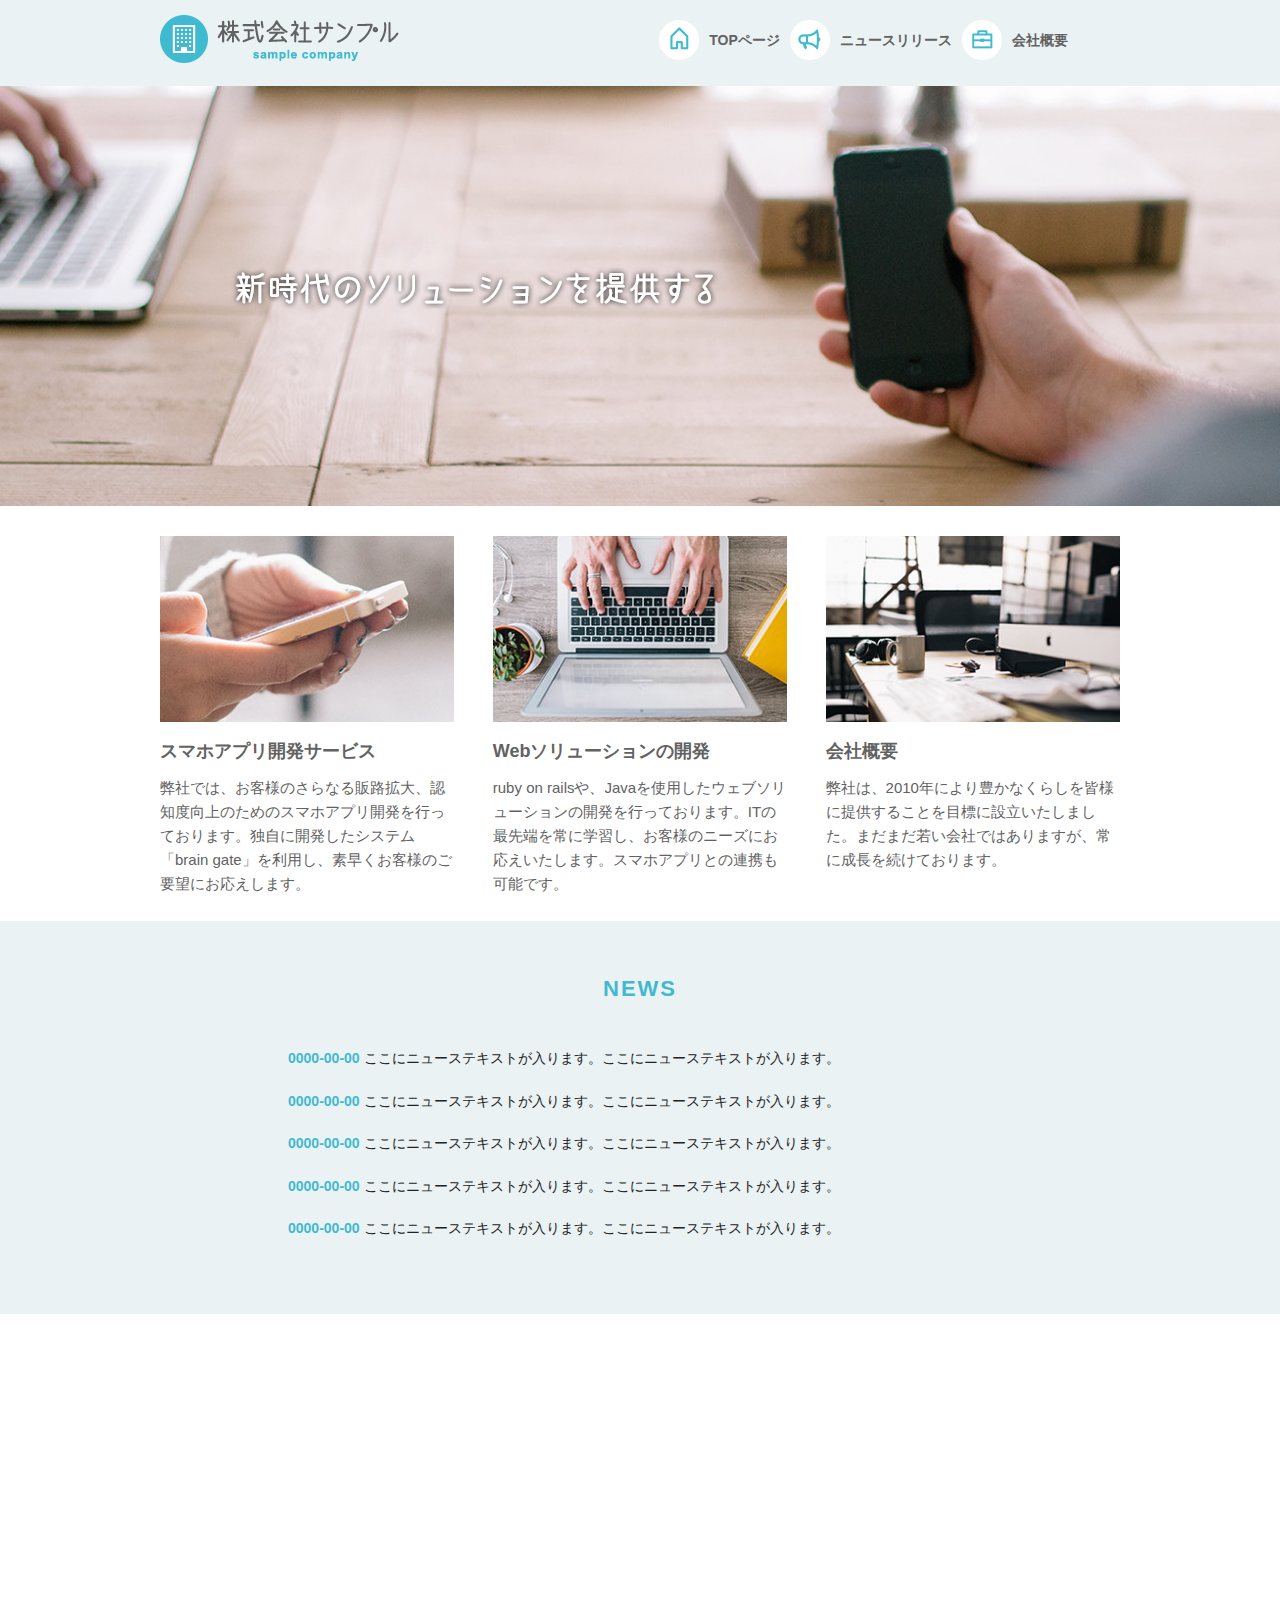
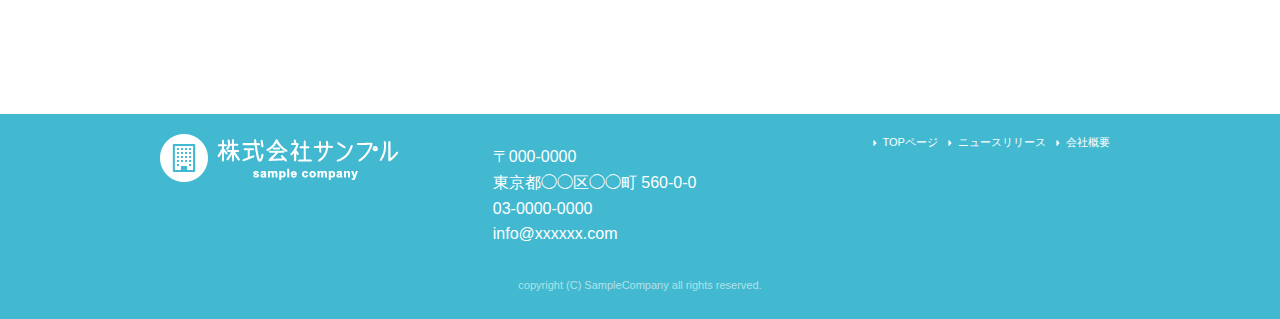
<file: index.html>
<!DOCTYPE html>
<html lang="ja">

<head>

  <!-- Basic Page Needs
  –––––––––––––––––––––––––––––––––––––––––––––––––– -->
  <meta charset="utf-8">
  <title>株式会社サンプル</title>
  <meta name="description" content="">
  <meta name="author" content="">

  <!-- Mobile Specific Metas
  –––––––––––––––––––––––––––––––––––––––––––––––––– -->
  <meta name="viewport" content="width=device-width, initial-scale=1">

  <!-- CSS
  –––––––––––––––––––––––––––––––––––––––––––––––––– -->
  <link rel="stylesheet" href="css/normalize.css">
  <link rel="stylesheet" href="css/skeleton.css">
  <link rel="stylesheet" href="css/sample2.css">

  <!-- Favicon
  –––––––––––––––––––––––––––––––––––––––––––––––––– -->
  <link rel="icon" type="image/png" href="images/favicon.png">

</head>

<body>

  <header>
    <div id="header_in" class="container">
      <div class="row">
        <div class="six columns logo">
          <h1>
            <a href="index.html">
                                <img class="u-max-full-width" src="images/top/logo.png" alt="株式会社サンプル" srcset="images/top/logo@2x.png 2x">
                            </a>
          </h1>
        </div>
        <div class="six columns navi">
          <div class="sp_navi">
            <img id="sp_navi_btn" class="u-max-full-width" src="images/top/sp_navi.png" alt="sp_navi" srcset="images/top/sp_navi@2x.png 2x">
            <ul class="sp_navi_li">
              <li>
                <a href="index.html">TOPページ</a>
              </li>
              <li>
                <a href="news.html">ニュースリリース</a>
              </li>
              <li>
                <a href="company.html">会社概要</a>
              </li>
            </ul>
          </div>

          <div class="pc_navi">
            <ul class="pc_navi_li">
              <li class="navi_toppage">
                <a href="index.html">TOPページ</a>
              </li>
              <li class="navi_news">
                <a href="news.html">ニュースリリース</a>
              </li>
              <li class="navi_company">
                <a href="company.html">会社概要</a>
              </li>
            </ul>
          </div>

        </div>
      </div>
    </div>
  </header>
  

  <div id="cover_area">
    <div class="container">
      <div class="twelve columns">
        <img class="u-max-full-width" src="images/top/cover_read.png" alt="新時代のソリューションを提供する" srcset="images/top/cover_read@2x.png 2x" />
      </div>
    </div>
  </div>

  <div id="service_area">

    <div class="container">
      <div class="row">

        <div class="four columns">
          <img class="u-max-full-width" src="images/top/service_01.jpg" alt="スマホアプリ開発サービス" srcset="images/top/service_01@2x.jpg 2x" />

          <div class="service_title ">スマホアプリ開発サービス</div>
          <p>弊社では、お客様のさらなる販路拡大、認知度向上のためのスマホアプリ開発を行っております。独自に開発したシステム「brain gate」を利用し、素早くお客様のご要望にお応えします。</p>

        </div>
        <!-- column -->
        <div class="four columns">
          <img class="u-max-full-width " src="images/top/service_02.jpg " alt="Webソリューションの開発 " srcset="images/top/service_02@2x.jpg 2x " />

          <div class="service_title ">Webソリューションの開発</div>
          <p>ruby on railsや、Javaを使用したウェブソリューションの開発を行っております。ITの最先端を常に学習し、お客様のニーズにお応えいたします。スマホアプリとの連携も可能です。</p>

        </div>
        <!-- column -->
        <div class="four columns ">
          <img class="u-max-full-width " src="images/top/service_03.jpg " alt="会社概要 " srcset="images/top/service_03@2x.jpg 2x " />

          <div class="service_title ">会社概要</div>
          <p>弊社は、2010年により豊かなくらしを皆様に提供することを目標に設立いたしました。まだまだ若い会社ではありますが、常に成長を続けております。</p>

        </div>
        <!-- column -->

      </div>
    </div>
  </div>
  <div id="news_area">

    <div class="container ">
      <div class="row ">

        <div class="twelve columns ">

          <div class="news_title ">NEWS</div>

          <ul class="news_lists ">
            <li><span>0000-00-00</span> ここにニューステキストが入ります。ここにニューステキストが入ります。</li>
            <li><span>0000-00-00</span> ここにニューステキストが入ります。ここにニューステキストが入ります。</li>
            <li><span>0000-00-00</span> ここにニューステキストが入ります。ここにニューステキストが入ります。</li>
            <li><span>0000-00-00</span> ここにニューステキストが入ります。ここにニューステキストが入ります。</li>
            <li><span>0000-00-00</span> ここにニューステキストが入ります。ここにニューステキストが入ります。</li>
          </ul>

        </div>

      </div>
    </div>

  </div>


  <div id="googlemap_area">

    <script src="//maps.google.com/maps/api/js?key=AIzaSyB5puuO9Zu0ww_aSTPf23p89W6JiSDkOTo"></script>
    <script>
      function googleMap() {
        var latlng = new google.maps.LatLng(35.6694293, 139.7189323); /* 座標 */
        var myOptions = {
          zoom: 16,
          /*拡大比率*/
          center: latlng,
          scrollwheel: false,
          disableDoubleClickZoom: true,
          draggable: false,
          mapTypeControlOptions: { mapTypeIds: ['style', google.maps.MapTypeId.ROADMAP] }
        };
        var map = new google.maps.Map(document.getElementById('map1'), myOptions);
        /*アイコン設定*/
        var icon = new google.maps.MarkerImage('images/top/pin.png', /*画像url*/
          new google.maps.Size(70, 84), /*アイコンサイズ*/
          new google.maps.Point(0, 0) /*アイコン位置*/
        );
        var markerOptions = {
          position: latlng,
          map: map,
          icon: icon,
          title: '株式会社サンプル',
          /*タイトル*/
          animation: google.maps.Animation.DROP /*アニメーション*/
        };
        var marker = new google.maps.Marker(markerOptions);
        /*取得スタイルの貼り付け*/
        var styleOptions = [{
          "stylers ": [
            { "hue": '#eaf2f4' }
          ]
        }];
        var styledMapOptions = { name: '株式会社サンプル' } /*地図右上のタイトル*/
        var sampleType = new google.maps.StyledMapType(styleOptions, styledMapOptions);
        map.mapTypes.set('style', sampleType);
        map.setMapTypeId('style');
      };
      google.maps.event.addDomListener(window, 'load', function() {
        googleMap();
      });
    </script>
    <div id="map1" style="width:100%; height:400px; margin:0 auto;"></div>

  </div>

  <!-- #service_area -->



  <footer>
    <div class="container ">
      <div class="row ">
        <div class="four columns sp ">
          <h1><a href=index.html><img class="u-max-full-width " src="images/top/footer_logo.png " alt="株式会社サンプル " srcset="images/top/footer_logo@2x.png 2x " /></a></h1>
        </div>
        <!-- columns -->
        <div class="four columns foot_address sp ">
          〒000-0000<br /> 東京都◯◯区◯◯町 560-0-0<br /> 03-0000-0000
          <br /> info@xxxxxx.com
        </div>
        <!-- columns -->
        <div class="four columns ">
          <ul class="foot_navi ">
            <li><a href=" ">TOPページ</a></li>
            <li><a href=" ">ニュースリリース</a></li>
            <li><a href=" ">会社概要</a></li>
          </ul>
        </div>
        <!-- columns -->
      </div>
      <!-- row -->

      <div class="row ">
        <div class="twelve columns sp ">
          <p class="copy ">copyright (C) SampleCompany all rights reserved.</p>
        </div>
        <!-- columns -->
      </div>
      <!-- row -->
    </div>
  </footer>
  <!-- //footer -->


  <script src="//ajax.googleapis.com/ajax/libs/jquery/1.10.2/jquery.min.js "></script>

  <script>
    $(function() {
      $(document).ready(function() {

        $("#sp_navi_btn ").click(function() {
          $(this).next().slideToggle();
        });

      });
    });
  </script>

</body>

</html>
</file>
<file: css/skeleton.css>
/*
* Skeleton V2.0.4
* Copyright 2014, Dave Gamache
* www.getskeleton.com
* Free to use under the MIT license.
* http://www.opensource.org/licenses/mit-license.php
* 12/29/2014
*/


/* Table of contents
––––––––––––––––––––––––––––––––––––––––––––––––––
- Grid
- Base Styles
- Typography
- Links
- Buttons
- Forms
- Lists
- Code
- Tables
- Spacing
- Utilities
- Clearing
- Media Queries
*/


/* Grid
–––––––––––––––––––––––––––––––––––––––––––––––––– */
.container {
  position: relative;
  width: 100%;
  max-width: 960px;
  margin: 0 auto;
  padding: 0 20px;
  box-sizing: border-box; }
.column,
.columns {
  width: 100%;
  float: left;
  box-sizing: border-box; }

/* For devices larger than 400px */
@media (min-width: 400px) {
  .container {
    width: 85%;
    padding: 0; }
}

/* For devices larger than 550px */
@media (min-width: 550px) {
  .container {
    width: 80%; }
  .column,
  .columns {
    margin-left: 4%; }
  .column:first-child,
  .columns:first-child {
    margin-left: 0; }

  .one.column,
  .one.columns                    { width: 4.66666666667%; }
  .two.columns                    { width: 13.3333333333%; }
  .three.columns                  { width: 22%;            }
  .four.columns                   { width: 30.6666666667%; }
  .five.columns                   { width: 39.3333333333%; }
  .six.columns                    { width: 48%;            }
  .seven.columns                  { width: 56.6666666667%; }
  .eight.columns                  { width: 65.3333333333%; }
  .nine.columns                   { width: 74.0%;          }
  .ten.columns                    { width: 82.6666666667%; }
  .eleven.columns                 { width: 91.3333333333%; }
  .twelve.columns                 { width: 100%; margin-left: 0; }

  .one-third.column               { width: 30.6666666667%; }
  .two-thirds.column              { width: 65.3333333333%; }

  .one-half.column                { width: 48%; }

  /* Offsets */
  .offset-by-one.column,
  .offset-by-one.columns          { margin-left: 8.66666666667%; }
  .offset-by-two.column,
  .offset-by-two.columns          { margin-left: 17.3333333333%; }
  .offset-by-three.column,
  .offset-by-three.columns        { margin-left: 26%;            }
  .offset-by-four.column,
  .offset-by-four.columns         { margin-left: 34.6666666667%; }
  .offset-by-five.column,
  .offset-by-five.columns         { margin-left: 43.3333333333%; }
  .offset-by-six.column,
  .offset-by-six.columns          { margin-left: 52%;            }
  .offset-by-seven.column,
  .offset-by-seven.columns        { margin-left: 60.6666666667%; }
  .offset-by-eight.column,
  .offset-by-eight.columns        { margin-left: 69.3333333333%; }
  .offset-by-nine.column,
  .offset-by-nine.columns         { margin-left: 78.0%;          }
  .offset-by-ten.column,
  .offset-by-ten.columns          { margin-left: 86.6666666667%; }
  .offset-by-eleven.column,
  .offset-by-eleven.columns       { margin-left: 95.3333333333%; }

  .offset-by-one-third.column,
  .offset-by-one-third.columns    { margin-left: 34.6666666667%; }
  .offset-by-two-thirds.column,
  .offset-by-two-thirds.columns   { margin-left: 69.3333333333%; }

  .offset-by-one-half.column,
  .offset-by-one-half.columns     { margin-left: 52%; }

}


/* Base Styles
–––––––––––––––––––––––––––––––––––––––––––––––––– */
/* NOTE
html is set to 62.5% so that all the REM measurements throughout Skeleton
are based on 10px sizing. So basically 1.5rem = 15px :) */
html {
  font-size: 62.5%; }
body {
  font-size: 1.5em; /* currently ems cause chrome bug misinterpreting rems on body element */
  line-height: 1.6;
  font-weight: 400;
  font-family: "Raleway", "HelveticaNeue", "Helvetica Neue", Helvetica, Arial, sans-serif;
  color: #222; }


/* Typography
–––––––––––––––––––––––––––––––––––––––––––––––––– */
h1, h2, h3, h4, h5, h6 {
  margin-top: 0;
  margin-bottom: 2rem;
  font-weight: 300; }
h1 { font-size: 4.0rem; line-height: 1.2;  letter-spacing: -.1rem;}
h2 { font-size: 3.6rem; line-height: 1.25; letter-spacing: -.1rem; }
h3 { font-size: 3.0rem; line-height: 1.3;  letter-spacing: -.1rem; }
h4 { font-size: 2.4rem; line-height: 1.35; letter-spacing: -.08rem; }
h5 { font-size: 1.8rem; line-height: 1.5;  letter-spacing: -.05rem; }
h6 { font-size: 1.5rem; line-height: 1.6;  letter-spacing: 0; }

/* Larger than phablet */
@media (min-width: 550px) {
  h1 { font-size: 5.0rem; }
  h2 { font-size: 4.2rem; }
  h3 { font-size: 3.6rem; }
  h4 { font-size: 3.0rem; }
  h5 { font-size: 2.4rem; }
  h6 { font-size: 1.5rem; }
}

p {
  margin-top: 0; }


/* Links
–––––––––––––––––––––––––––––––––––––––––––––––––– */
a {
  color: #1EAEDB; }
a:hover {
  color: #0FA0CE; }


/* Buttons
–––––––––––––––––––––––––––––––––––––––––––––––––– */
.button,
button,
input[type="submit"],
input[type="reset"],
input[type="button"] {
  display: inline-block;
  height: 38px;
  padding: 0 30px;
  color: #555;
  text-align: center;
  font-size: 11px;
  font-weight: 600;
  line-height: 38px;
  letter-spacing: .1rem;
  text-transform: uppercase;
  text-decoration: none;
  white-space: nowrap;
  background-color: transparent;
  border-radius: 4px;
  border: 1px solid #bbb;
  cursor: pointer;
  box-sizing: border-box; }
.button:hover,
button:hover,
input[type="submit"]:hover,
input[type="reset"]:hover,
input[type="button"]:hover,
.button:focus,
button:focus,
input[type="submit"]:focus,
input[type="reset"]:focus,
input[type="button"]:focus {
  color: #333;
  border-color: #888;
  outline: 0; }
.button.button-primary,
button.button-primary,
input[type="submit"].button-primary,
input[type="reset"].button-primary,
input[type="button"].button-primary {
  color: #FFF;
  background-color: #33C3F0;
  border-color: #33C3F0; }
.button.button-primary:hover,
button.button-primary:hover,
input[type="submit"].button-primary:hover,
input[type="reset"].button-primary:hover,
input[type="button"].button-primary:hover,
.button.button-primary:focus,
button.button-primary:focus,
input[type="submit"].button-primary:focus,
input[type="reset"].button-primary:focus,
input[type="button"].button-primary:focus {
  color: #FFF;
  background-color: #1EAEDB;
  border-color: #1EAEDB; }


/* Forms
–––––––––––––––––––––––––––––––––––––––––––––––––– */
input[type="email"],
input[type="number"],
input[type="search"],
input[type="text"],
input[type="tel"],
input[type="url"],
input[type="password"],
textarea,
select {
  height: 38px;
  padding: 6px 10px; /* The 6px vertically centers text on FF, ignored by Webkit */
  background-color: #fff;
  border: 1px solid #D1D1D1;
  border-radius: 4px;
  box-shadow: none;
  box-sizing: border-box; }
/* Removes awkward default styles on some inputs for iOS */
input[type="email"],
input[type="number"],
input[type="search"],
input[type="text"],
input[type="tel"],
input[type="url"],
input[type="password"],
textarea {
  -webkit-appearance: none;
     -moz-appearance: none;
          appearance: none; }
textarea {
  min-height: 65px;
  padding-top: 6px;
  padding-bottom: 6px; }
input[type="email"]:focus,
input[type="number"]:focus,
input[type="search"]:focus,
input[type="text"]:focus,
input[type="tel"]:focus,
input[type="url"]:focus,
input[type="password"]:focus,
textarea:focus,
select:focus {
  border: 1px solid #33C3F0;
  outline: 0; }
label,
legend {
  display: block;
  margin-bottom: .5rem;
  font-weight: 600; }
fieldset {
  padding: 0;
  border-width: 0; }
input[type="checkbox"],
input[type="radio"] {
  display: inline; }
label > .label-body {
  display: inline-block;
  margin-left: .5rem;
  font-weight: normal; }


/* Lists
–––––––––––––––––––––––––––––––––––––––––––––––––– */
ul {
  list-style: circle inside; }
ol {
  list-style: decimal inside; }
ol, ul {
  padding-left: 0;
  margin-top: 0; }
ul ul,
ul ol,
ol ol,
ol ul {
  margin: 1.5rem 0 1.5rem 3rem;
  font-size: 90%; }
li {
  margin-bottom: 1rem; }


/* Code
–––––––––––––––––––––––––––––––––––––––––––––––––– */
code {
  padding: .2rem .5rem;
  margin: 0 .2rem;
  font-size: 90%;
  white-space: nowrap;
  background: #F1F1F1;
  border: 1px solid #E1E1E1;
  border-radius: 4px; }
pre > code {
  display: block;
  padding: 1rem 1.5rem;
  white-space: pre; }


/* Tables
–––––––––––––––––––––––––––––––––––––––––––––––––– */
th,
td {
  padding: 12px 15px;
  text-align: left;
  border-bottom: 1px solid #E1E1E1; }
th:first-child,
td:first-child {
  padding-left: 0; }
th:last-child,
td:last-child {
  padding-right: 0; }


/* Spacing
–––––––––––––––––––––––––––––––––––––––––––––––––– */
button,
.button {
  margin-bottom: 1rem; }
input,
textarea,
select,
fieldset {
  margin-bottom: 1.5rem; }
pre,
blockquote,
dl,
figure,
table,
p,
ul,
ol,
form {
  margin-bottom: 2.5rem; }


/* Utilities
–––––––––––––––––––––––––––––––––––––––––––––––––– */
.u-full-width {
  width: 100%;
  box-sizing: border-box; }
.u-max-full-width {
  max-width: 100%;
  box-sizing: border-box; }
.u-pull-right {
  float: right; }
.u-pull-left {
  float: left; }


/* Misc
–––––––––––––––––––––––––––––––––––––––––––––––––– */
hr {
  margin-top: 3rem;
  margin-bottom: 3.5rem;
  border-width: 0;
  border-top: 1px solid #E1E1E1; }


/* Clearing
–––––––––––––––––––––––––––––––––––––––––––––––––– */

/* Self Clearing Goodness */
.container:after,
.row:after,
.u-cf {
  content: "";
  display: table;
  clear: both; }


/* Media Queries
–––––––––––––––––––––––––––––––––––––––––––––––––– */
/*
Note: The best way to structure the use of media queries is to create the queries
near the relevant code. For example, if you wanted to change the styles for buttons
on small devices, paste the mobile query code up in the buttons section and style it
there.
*/


/* Larger than mobile */
@media (min-width: 400px) {}

/* Larger than phablet (also point when grid becomes active) */
@media (min-width: 550px) {}

/* Larger than tablet */
@media (min-width: 750px) {}

/* Larger than desktop */
@media (min-width: 1000px) {}

/* Larger than Desktop HD */
@media (min-width: 1200px) {}
</file>
<file: css/sample2.css>
html {
    font-size: 62.5%;
}

html {
    font-family: sans-serif;
}

html {
    display: block;
}

head {
    display: none;
}


body {
    margin: 0;
    margin-top: 0px;
    margin-right: 0px;
    margin-bottom: 0px;
    margin-left: 0px;
}

body {
    display: block;
}

.fb_reset {
    background: none;
    background-image: none;
    background-position-x: initial;
    background-position-y: initial;
    background-size: initial;
    background-repeat-x: initial;
    background-repeat-y: initial;
    background-attachment: initial;
    background-origin: initial;
    background-clip: initial;
    background-color: inherit;
    border: 0;
    border-spacing: 0;
    color: #000;
    cursor: auto;
    direction: ltr;
    font-family: "lucida grande", tahoma, verdana, srial, "hiragino kaku gothic pro", meiryo, "ms pgothic", sans-serif;
    font-size: 11px;
    font-style: normal;
    font-variant: normal;
    font-weight: normal;
    letter-spacing: normal;
    line-height: 1;
    margin: 0;
    overflow: visible;
    padding: 0;
    text-align: left;
    text-decoration: none;
    text-indent: 0;
    text-shadow: none;
    text-transform: none;
    visibility: visible;
    white-space: normal;
    word-spacing: normal;
}


h1 {
    margin: 0;
    padding: 0;
}
#sub_cover h2 {
    text-align: center;
    color: white;
    font-size: 16px;
    font-size: 1.6rem;
    font-weight: bold;
    margin: 0;
    letter-spacing: 0.2rem;
}
header #header_in {
    padding-top: 10px;
    padding-bottom: 4px;
}

@media (min-width: 550px) {
    header #header_in {
        padding: 15px 0 10px 0;
    }
    h1 {
        margin: 0;
        padding: 0;
    }
}

@media (max-width: 550px) {
    header .pc_navi {
        display: none;
    }
}
@media (max-width: 550px){
    header .logo {
        width: 190px;
    }
}
@media (max-width: 550px){
    header .navi {
        width: 40px;
        float: right;
    }
}
#contents {
    padding-top: 20px;
}
@media (max-width: 550px){
    #contents #sidebar .pc_sidemenu {
        display: none;
    }
}

@media (min-width: 550px) {
    header .sp_navi {
        display: none;
    }
}

header .sp_navi_li {
    width: 180px;
    position: absolute;
    top: 50px;
    right: 2%;
    border: 1px solid #eee;
    background: white;
    margin: 0;
    padding: 0;
    display: none;
    z-index: 100;
}

header .sp_navi_li li {
    list-style: none;
    margin: 0;
    padding: 0;
}

header .sp_navi_li li a {
    display: block;
    padding: 10px 8px;
    border-bottom: 1px solid #eee;
    font-size: 14px;
    text-decoration: none;
}

header .sp_navi_li li {
    list-style: none;
    margin: 0;
    padding: 0;
}

header .sp_navi_li li {
    list-style: none;
    margin: 0;
    padding: 0;
}

header .sp_navi_li li a {
    display: block;
    padding: 10px 8px;
    border-bottom: 1px solid #eee;
    font-size: 14px;
    text-decoration: none;
}

header .sp_navi_li li {
    list-style: none;
    margin: 0;
    padding: 0;
}

header .sp_navi_li li {
    list-style: none;
    margin: 0;
    padding: 0;
}

header .sp_navi_li li a {
    display: block;
    padding: 10px 8px;
    border-bottom: 1px solid #eee;
    font-size: 14px;
    text-decoration: none;
}

@media (min-width: 550px) {
    header .pc_navi_li {
        margin: 0;
        padding: 0;
    }
}

@media (min-width: 550px) {
    header .pc_navi_li li {
        list-style: none;
        margin: 5px 0 0 0;
        padding: 0;
    }
}

@media (min-width: 550px) {
    header .pc_navi_li li.navi_toppage a {
        background-repeat: no-repeat;
        display: inline-block;
        line-height: 40px;
        padding-left: 50px;
        background-image: url(../images/top/navi_top.png);
        background-size: 40px 40px;
    }
}

@media (min-width: 550px) {
    header .pc_navi_li li a {
        color: #626262;
        text-decoration: none;
        font-weight: bold;
        font-size: 14px;
        font-size: 1.4rem;
        float: left;
        padding-right: 10px;
    }
}

@media (min-width: 550px) {
    header .pc_navi_li li {
        list-style: none;
        margin: 5px 0 0 0;
        padding: 0;
    }
}

@media (min-width: 550px) {
    header .pc_navi_li li.navi_news a {
        background-repeat: no-repeat;
        display: inline-block;
        line-height: 40px;
        padding-left: 50px;
        background-image: url(../images/top/navi_news.png);
        background-size: 40px 40px;
    }
}

@media (min-width: 550px) {
    header .pc_navi_li li a {
        color: #626262;
        text-decoration: none;
        font-weight: bold;
        font-size: 14px;
        font-size: 1.4rem;
        float: left;
        padding-right: 10px;
    }
}

@media (min-width: 550px) {
    header .pc_navi_li li {
        list-style: none;
        margin: 5px 0 0 0;
        padding: 0;
    }
}

@media (min-width: 550px) {
    header .pc_navi_li li.navi_company a {
        background-repeat: no-repeat;
        display: inline-block;
        line-height: 40px;
        padding-left: 50px;
        background-image: url(../images/top/navi_company.png);
        background-size: 40px 40px;
    }
}

@media (min-width: 550px) {
    header .pc_navi_li li a {
        color: #626262;
        text-decoration: none;
        font-weight: bold;
        font-size: 14px;
        font-size: 1.4rem;
        float: left;
        padding-right: 10px;
    }
}

header {
    background: #eaf2f4;
}

@media (min-width: 550px) {
    #sub_cover {
        padding: 80px 0;
    }
}

#sub_cover {
    padding: 40px 0;
    background-image: url(../images/images/news/sub_cover.jpg);
    background-size: cover;
}

@media (min-width: 550px) {
    #sub_cover h2 {
        text-align: center;
        color: white;
        font-size: 32px;
        font-size: 3.2rem;
        font-weight: bold;
        margin: 0;
        letter-spacing: 0.2rem;
    }
}

@media (min-width: 550px) {
    #sub_cover {
        padding: 80px 0;
    }
}

#sub_cover {
    padding: 40px 0;
    background-image: url(../images/images/news/sub_cover.jpg);
    background-size: cover;
}

@media (min-width: 550px) {
    #contents {
        padding-top: 35px;
        padding-bottom: 70px;
    }
}

@media (min-width: 550px) {
    #contents #main {
        padding-right: 20px;
    }
}

@media (min-width: 550px) {
    #contents #main h2 {
        font-size: 20px;
        font-size: 2rem;
        padding-bottom: 20px;
    }
}

#contents #main h2 {
    color: #42b9d0;
    border-bottom: 3px solid #42b9d0;
    font-size: 15px;
    font-size: 1.5rem;
    font-weight: bold;
    padding-bottom: 15px;
}


#service_area .columns .service_title {
    font-size: 18px;
    font-size: 1.8rem;
    font-weight: bold;
    margin-top: 8px;
}

#service_area .columns p {
    font-size: 15px;
    font-size: 1.5rem;
    margin-top: 10px;
}

#service_area .columns {
    color: #626262;
}

#contents #main .news_li {
    font-size: 15px;
    font-size: 1.5rem;
}


@media (min-width: 550px) {
    #contents #main .news_li li {
        list-style: none;
        padding-bottom: 5px;
    }
}

#contents #main .news_li {
    font-size: 15px;
    font-size: 1.5rem;
}

@media (min-width: 550px) {
    #contents #main .news_li li span {
        display: inline-block;
        margin-bottom: 0;
        padding-right: 10px;
    }
}

#contents #main .news_li li span {
    color: #42b9d0;
    display: block;
    font-weight: bold;
    margin-bottom: 3px;
}

@media (min-width: 550px) {
    #contents #main .news_li li {
        list-style: none;
        padding-bottom: 5px;
    }
}

#contents #main .news_li li {
    list-style: none;
}

#contents #main .news_li {
    font-size: 15px;
    font-size: 1.5rem;
}

@media (min-width: 550px) {
    #contents #main .news_li li span {
        display: inline-block;
        margin-bottom: 0;
        padding-right: 10px;
    }
}

#contents #main .news_li li span {
    color: #42b9d0;
    display: block;
    font-weight: bold;
    margin-bottom: 3px;
}

@media (min-width: 550px) {
    #contents #main .news_li li {
        list-style: none;
        padding-bottom: 5px;
    }
}

#contents #main .news_li li {
    list-style: none;
}

@media (min-width: 550px) {
    #contents #main .news_li li {
        list-style: none;
        padding-bottom: 5px;
    }
}

#contents #sidebar {
    padding-bottom: 20px;
}


#contents #sidebar .pc_sidemenu h3 {
    color: #42b9d0;
    font-size: 14px;
    font-size: 1.4rem;
    letter-spacing: 0.2rem;
    font-weight: bold;
    background-color: #f3f9fb;
    padding: 15px;
    margin-bottom: 0px;
}

#contents #sidebar .pc_sidemenu li a {
    color: #339fd1;
    text-decoration: none;
}

#contents #sidebar .pc_sidemenu li {
    list-style: none;
    display: block;
    border-bottom: 1px solid #e5e5e5;
    background-repeat: no-repeat;
    background-position: 8px center;
    margin-bottom: 0px;
    padding: 10px 10px 10px 20px;
    background-image: url('../images/images/news/side_arrow.png');
    background-size: 4px 8px;
}

#contents #sidebar .pc_sidemenu li {
    list-style: none;
    display: block;
    border-bottom: 1px solid #e5e5e5;
    background-repeat: no-repeat;
    background-position: 8px center;
    margin-bottom: 0px;
    padding: 10px 10px 10px 20px;
    background-image: url('../images/images/news/side_arrow.png');
    background-size: 4px 8px;
}

#contents #sidebar .pc_sidemenu li a {
    color: #339fd1;
    text-decoration: none;
}

#contents #sidebar .pc_sidemenu li {
    list-style: none;
    display: block;
    border-bottom: 1px solid #e5e5e5;
    background-repeat: no-repeat;
    background-position: 8px center;
    margin-bottom: 0px;
    padding: 10px 10px 10px 20px;
    background-image: url('../images/images/news/side_arrow.png');
    background-size: 4px 8px;
}

#contents #sidebar .pc_sidemenu li {
    list-style: none;
    display: block;
    border-bottom: 1px solid #e5e5e5;
    background-repeat: no-repeat;
    background-position: 8px center;
    margin-bottom: 0px;
    padding: 10px 10px 10px 20px;
    background-image: url('../images/images/news/side_arrow.png');
    background-size: 4px 8px;
}

#contents #sidebar .pc_sidemenu li a {
    color: #339fd1;
    text-decoration: none;
}

#contents #sidebar .pc_sidemenu li {
    list-style: none;
    display: block;
    border-bottom: 1px solid #e5e5e5;
    background-repeat: no-repeat;
    background-position: 8px center;
    margin-bottom: 0px;
    padding: 10px 10px 10px 20px;
    background-image: url('..images/images/news/side_arrow.png');
    background-size: 4px 8px;
}

#contents #sidebar {
    padding-bottom: 20px;
}
#cover_area {
    text-align: center;
    padding: 80px 0;
    background-image: url(../images/top/cover.jpg);
    background-size: cover;
}


@media (min-width: 550px){
    #cover_area {
        text-align: left;
        height: 420px;
        padding: 0;
    }
    /*#cover_area {*/
    /*    padding: 80px 0;*/
    /*    background-image: url(../images/top/cover.jpg);*/
    /*    background-size: cover;*/
    /*}*/
}



@media screen and (-webkit-min-device-pixel-ratio: 2),
(min-resolution: 2dppx) {
  #cover_area {
    background-image: url("../images/top/cover@2x.jpg");
  }
}
#cover_area #service_area {
  padding-top: 20px;
}

@media (min-width: 551px) {
  #cover_area #service_area {
    padding-top: 30px;
  }
}

#cover_area #service_area .columns {
  color: #626262;
}

#cover_area #service_area .columns .service_title {
  font-size: 18px;
  font-size: 1.8rem;
  font-weight: bold;
  margin-top: 8px;
}

#cover_area #service_area .columns p {
  font-size: 15px;
  font-size: 1.5rem;
  margin-top: 10px;
}

@media (min-width: 551px) {
  #cover_area #service_area .columns .service_title {
    font-size: 16px;
    font-size: 1.6rem;
  }
  #cover_area #service_area .columns p {
    font-size: 13px;
    font-size: 1.3rem;
  }
}

@media (min-width: 550px){
#cover_area img {
    margin-top: 180px;
    margin-left: 70px;
}
}

#service_area {
    padding-top: 20px;
}

@media (min-width: 550px){
  #service_area {
    padding-top: 30px;
  }
}

#news_area {
  background-color: #eaf2f4;
}

@media (min-width: 551px) {
  #news_area .container {
    padding: 0px 10% 50px 10%;
  }
}

#news_area .news_title {
  text-align: center;
  font-size: 26px;
  font-size: 2.6rem;
  color: #42b9d0;
  padding: 15px 0 10px 0;
  font-weight: bold;
  letter-spacing: 0.2rem;
}

#news_area .news_lists li {
  list-style: none;
  font-size: 15px;
  font-size: 1.5rem;
}

#news_area .news_lists li span {
  color: #42b9d0;
  font-weight: bold;
  display: block;
  margin-bottom: 3px;
}

@media (min-width: 551px) {
  #news_area .news_title {
    font-size: 22px;
    font-size: 2.2rem;
    padding: 50px 0 41px 0;
  }
  #news_area .news_lists li {
    font-size: 14px;
    font-size: 1.4rem;
    margin-bottom: 20px;
  }
  #news_area .news_lists li span {
    display: inline;
    margin-bottom: 0px;
  }
}

#contents {
    padding-top: 20px;
}

#contents #main h2.company_title {
    margin-bottom: 0px;
}

#contents #main th {
    padding-right: 20px;
}

#contents #main th, #contents #main td {
    padding: 20px 0;
    color: #626262;
    font-size: 14px;
    font-size: 1.4rem;
}

#contents #main th {
    padding-right: 20px;
}

footer {
  background-color: #42b9d0;
  color: #fff;
  padding-top: 20px;
}

@media (max-width: 550px) {
  footer .container {
    margin: 0;
    padding: 0;
  }
  footer .sp {
    padding: 0 6%;
    margin: 0 auto;
  }
  footer .foot_navi {
    margin-top: 20px;
  }
  footer .foot_navi li {
    list-style: none;
    margin-bottom: 1px;
  }
  footer .foot_navi li a {
    color: #42b9d0;
    background-color: #eaf2f4;
    display: block;
    text-align: center;
    font-weight: bold;
    text-decoration: none;
    font-size: 16px;
    font-size: 1.6rem;
    padding: 16px 0;
  }
}



footer .copy {
  text-align: center;
  font-size: 11px;
  font-size: 1.1rem;
  color: #b2e1ea;
}

@media (min-width: 551px) {
  footer {
    padding-top: 30px;
  }
  footer .foot_address {
    padding: 0px;
    font-size: 12px;
    font-size: 1.2rem;
  }
  footer .foot_navi {
    float: right;
  }
  footer .foot_navi li {
    list-style: none;
    background-repeat: no-repeat;
    background-position: left center;
    display: inline-block;
    float: left;
    margin-right: 10px;
    font-size: 11px;
    font-size: 1.1rem;
    background-image: url("../images/top/foot_arroehead.png");
    background-size: 4px 6px;
  }
}

@media screen and (min-width: 551px) and (-webkit-min-device-pixel-ratio: 2),
(min-width: 551px) and (min-resolution: 2dppx) {
  footer .foot_navi li {
    background-image: url("../images/top/foot_arroehead@2x.png");
  }
}

@media (min-width: 551px) {
  footer .foot_navi a {
    color: white;
    padding-left: 10px;
    text-decoration: none;
  }
  footer .foot_navi a:hover {
    color: #eaf2f4;
  }
  footer .copy {
    margin-top: 30px;
  }
}

@media (min-width: 550px){
        footer {
        padding-top: 30px;
    }
}



footer {
    background-color: #42b9d0;
    color: #fff;
    padding-top: 20px;
}

@media (min-width: 550px) {
    footer .foot_address {
    padding: 0px;
    font-size: 12px;
    font-size: 1.2rem;
}
}




@media (min-width: 550px) {
    footer .foot_address {
        padding: 0px;
        font-size: 12px;
        font-size: 1.2rem;
    }
}

footer .foot_address {
    font-size: 16px;
    font-size: 1.6rem;
    padding-top: 10px;
}

footer {
    background-color: #42b9d0;
    color: #fff;
    padding-top: 20px;
}

@media (min-width: 550px) {
    footer .foot_navi {
        float: right;
    }
}

@media (min-width: 550px) {
    footer .foot_navi li {
        list-style: none;
        background-repeat: no-repeat;
        background-position: left center;
        display: inline-block;
        float: left;
        margin-right: 10px;
        font-size: 11px;
        font-size: 1.1rem;
        background-image: url(../images/images/top/foot_arroehead.png);
        background-size: 4px 6px;
    }
}

@media (min-width: 550px) {
    footer .foot_navi a {
        color: white;
        padding-left: 10px;
        text-decoration: none;
    }
}

@media (min-width: 550px) {
    footer .foot_navi li {
        list-style: none;
        background-repeat: no-repeat;
        background-position: left center;
        display: inline-block;
        float: left;
        margin-right: 10px;
        font-size: 11px;
        font-size: 1.1rem;
        background-image: url(../images/images/top/foot_arroehead.png);
        background-size: 4px 6px;
    }
}

@media (min-width: 550px) {
    footer .foot_navi a {
        color: white;
        padding-left: 10px;
        text-decoration: none;
    }
}

footer .copy {
    text-align: center;
    font-size: 11px;
    font-size: 1.1rem;
    color: #b2e1ea;
}
</file>
